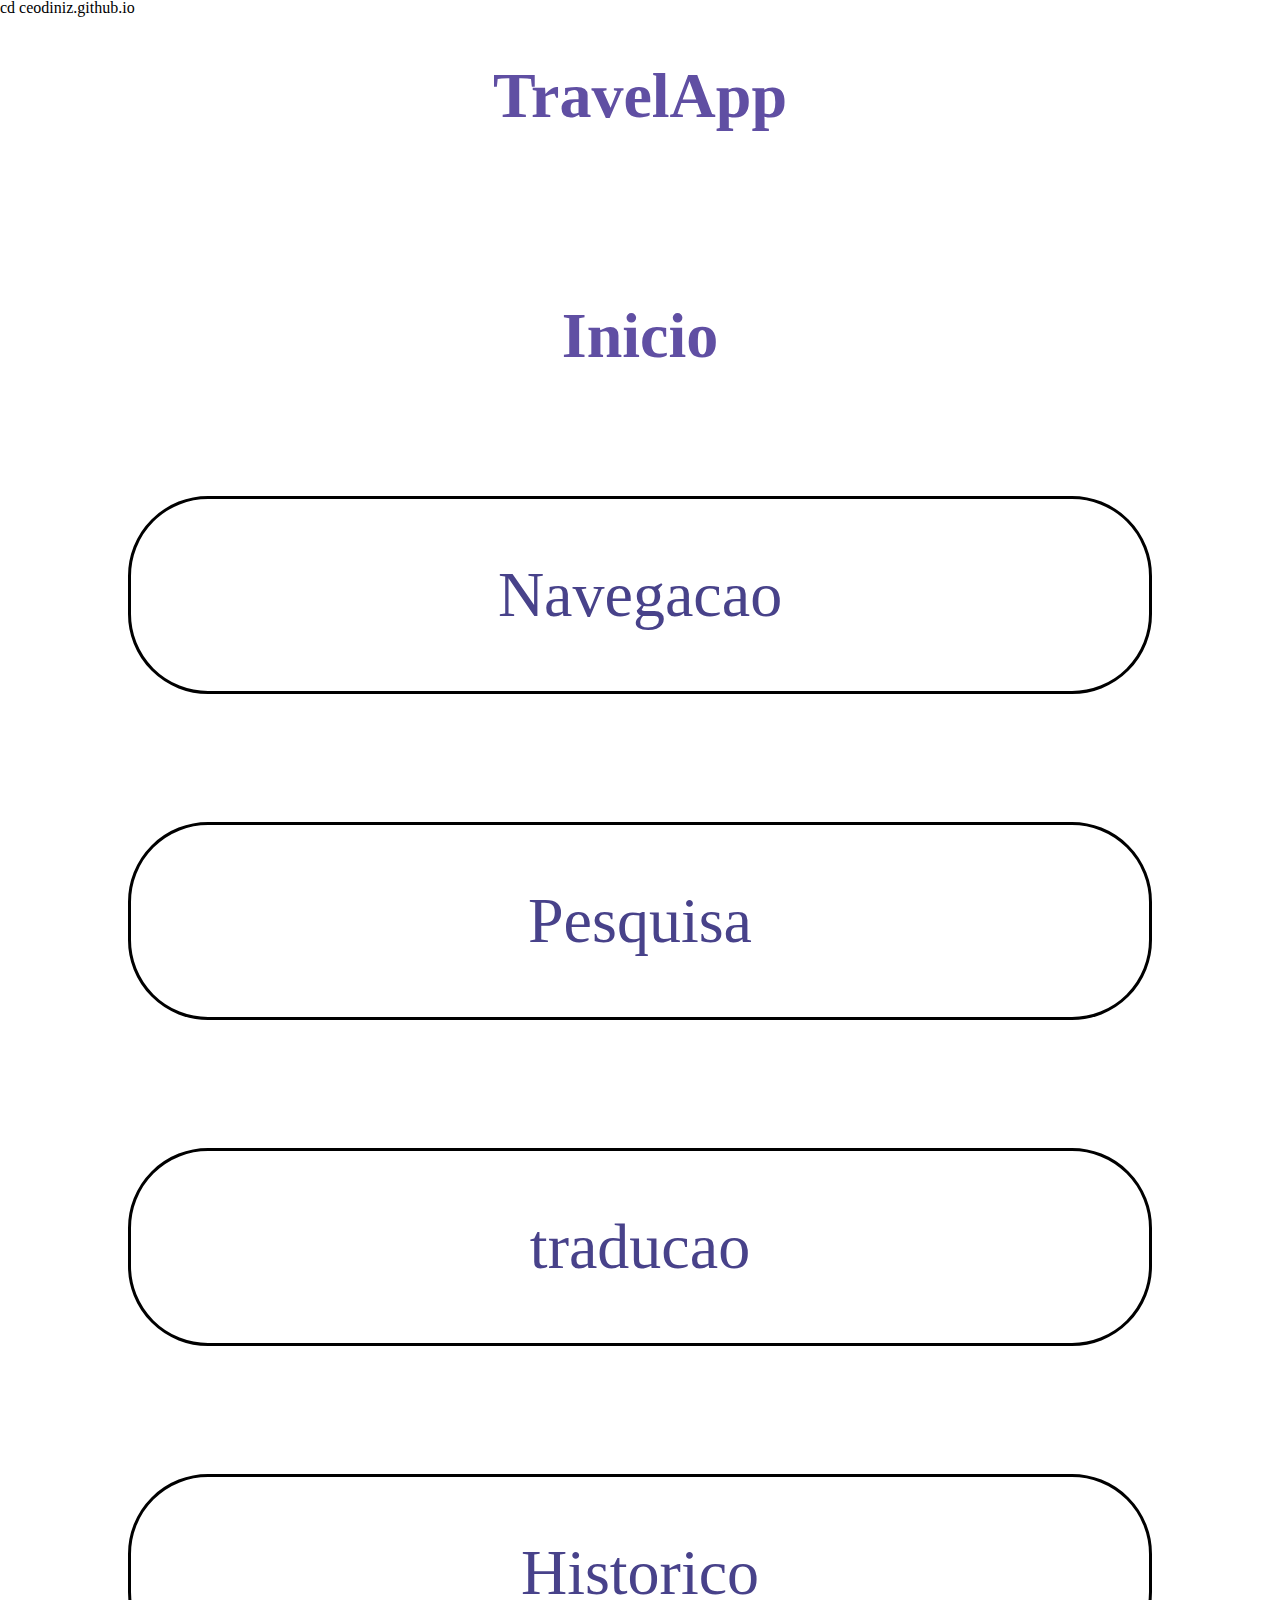
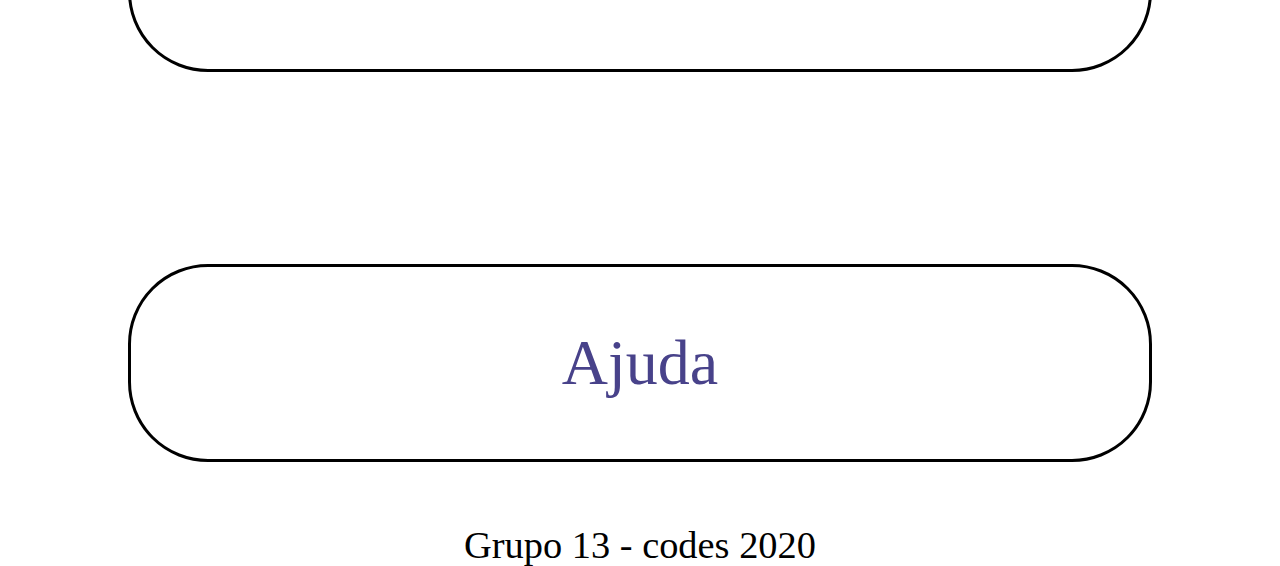
<file: index.html>
cd ceodiniz.github.io
<!DOCTYPE html>
<html lang="pt-BR">
<html>
<head>
		<meta charset="UTF-8">
		<link rel="stylesheet" type="text/css" href="css/reset.css">
        <link rel="stylesheet" type="text/css" href="css/tela1.css">
        
        

	<title>TravelApp</title>

</head>
<body> <!-------------------------------------------------------------------------------------------------------------------------------------------------->
	<div id="container">

		<div id="header">
			<h1 class="titulos">TravelApp</h1>
		</div>
<!------------------------------------------------------------------------------------------------------------------------------------------------>
		<div id="conteudo">
			

			<div id="navegacao">
				<br />
            	
				<h1 class="titulos">Inicio</h1>
				<br />
            	<br />

            	
				
				
					<a href="html/navegar/tela1.html">Navegacao</a>
					<br />
            		<br />
					<a href="html/pesquisar/tela1.html">Pesquisa</a>
					<br />
            		<br />
					<a href="html/traducao/tela1.html">traducao</a>
					<br />
            		<br />
					<a href="html/historico/tela1.html" >Historico</a>
					<br />
            		<br />
            		<br />
            		<a href="html/ajuda/ajuda.html">Ajuda</a>
				
				</div>
			</div>
		</div>
		<div id="footer">
			Grupo 13 - codes 2020
		</div>
<!------------------------------------------------------------------------------------------------------------------------------------------------>
	</div>
</body> <!------------------------------------------------------------------------------------------------------------------------------------------------>
</html>
</file>
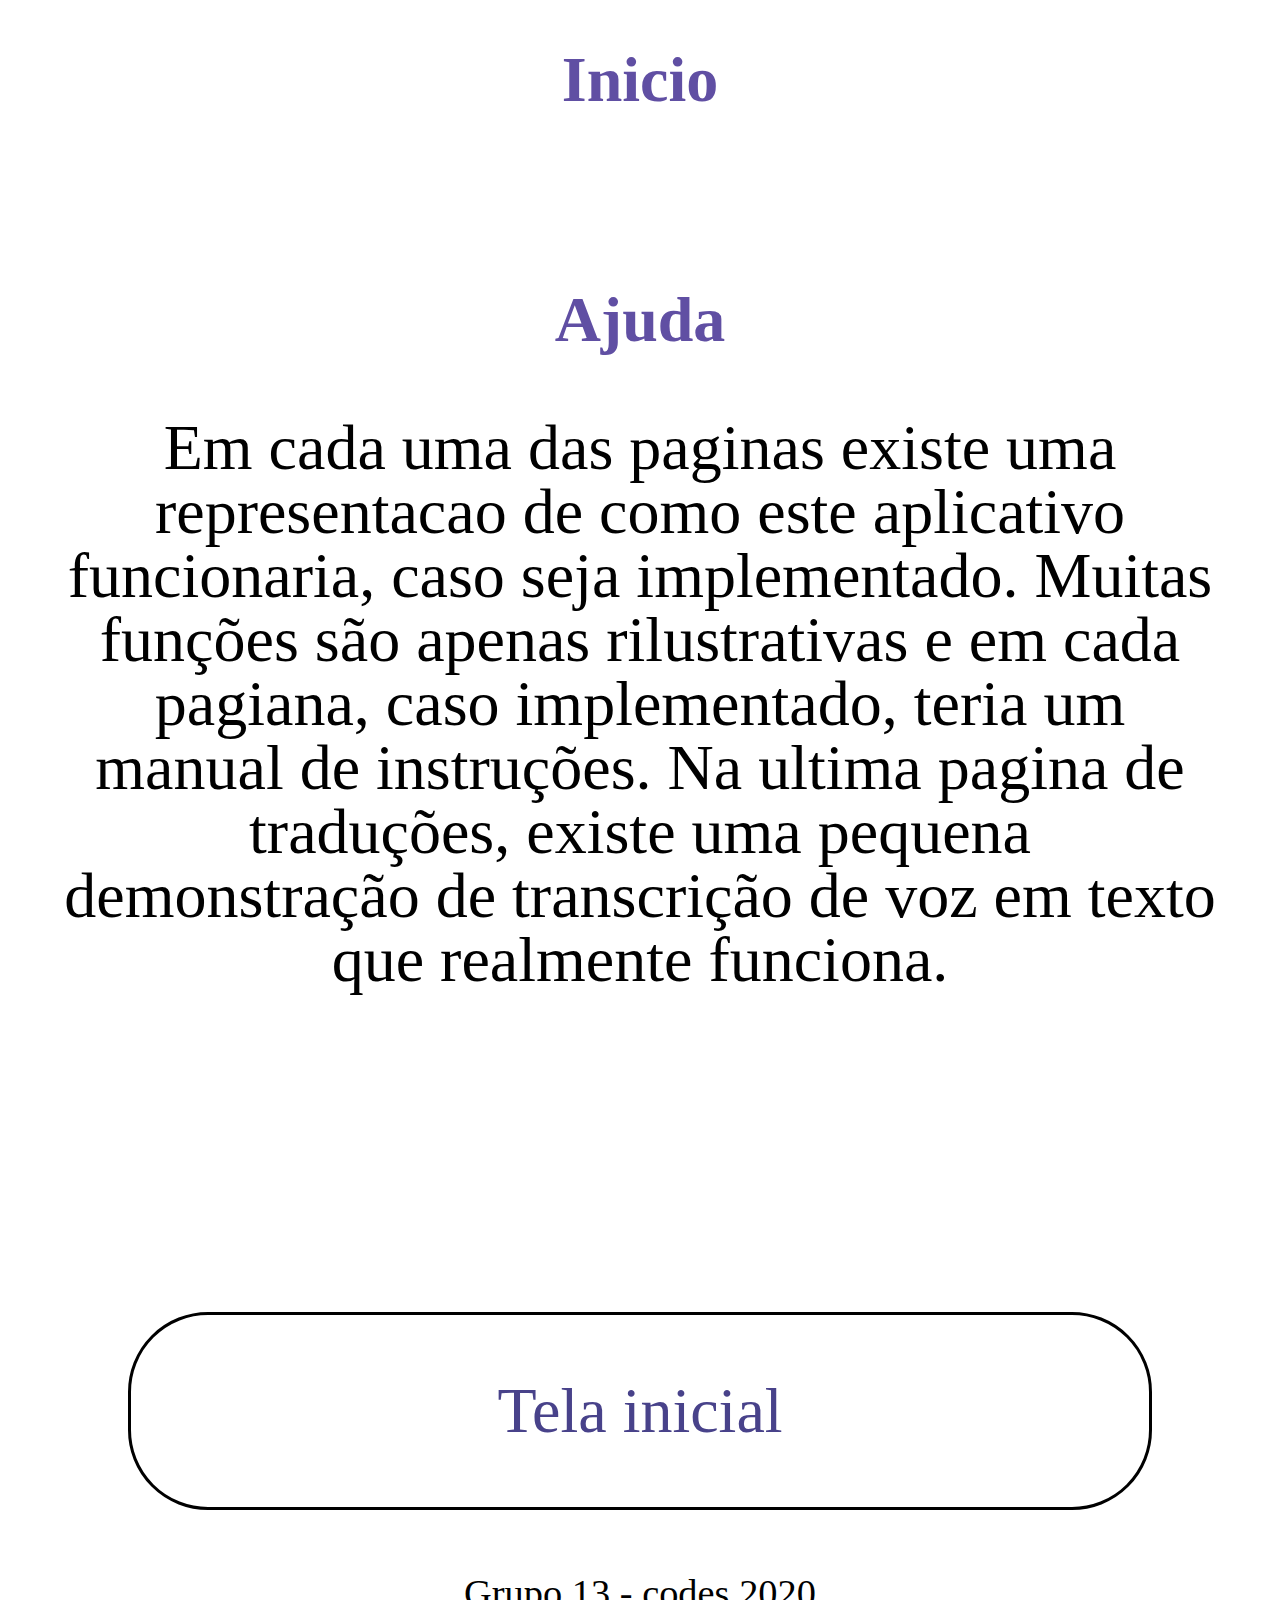
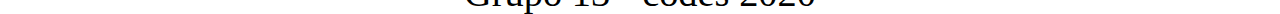
<file: ajuda.html>
<!DOCTYPE html>
<html lang="pt-BR">
<html>
<head>
		<meta charset="UTF-8">
		<link rel="stylesheet" type="text/css" href="css/reset.css">
        <link rel="stylesheet" type="text/css" href="css/tela1.css">
        
        

	<title>TravelApp</title>

</head>
<body> <!-------------------------------------------------------------------------------------------------------------------------------------------------->
	<div id="container">

		<div id="header">
			<h1 class="titulos">Inicio</h1>
		</div>
<!------------------------------------------------------------------------------------------------------------------------------------------------>
		<div id="conteudo">
			

			<div id="navegacao">
				<br />
            	
				<h1 class="titulos">Ajuda</h1>
				<br />
            	

            	
				<div class="direita">
					<ul>
					<li>Em cada uma das paginas existe uma representacao de como este aplicativo funcionaria, caso seja implementado. Muitas funções são apenas rilustrativas e em cada pagiana, caso implementado, teria um manual de instruções. Na ultima pagina de traduções, existe uma pequena demonstração de transcrição de voz em texto que realmente funciona.</li>
					
					
					<br />
            		<br />
					
					<br />
            		<br />
            		<br />
            		<a href="tela1.html">Tela inicial</a>
				</ul>
				</div>
				</div>
			</div>
		</div>
		<div id="footer">
			Grupo 13 - codes 2020
		</div>
<!------------------------------------------------------------------------------------------------------------------------------------------------>
	</div>
</body> <!------------------------------------------------------------------------------------------------------------------------------------------------>
</html>
</file>
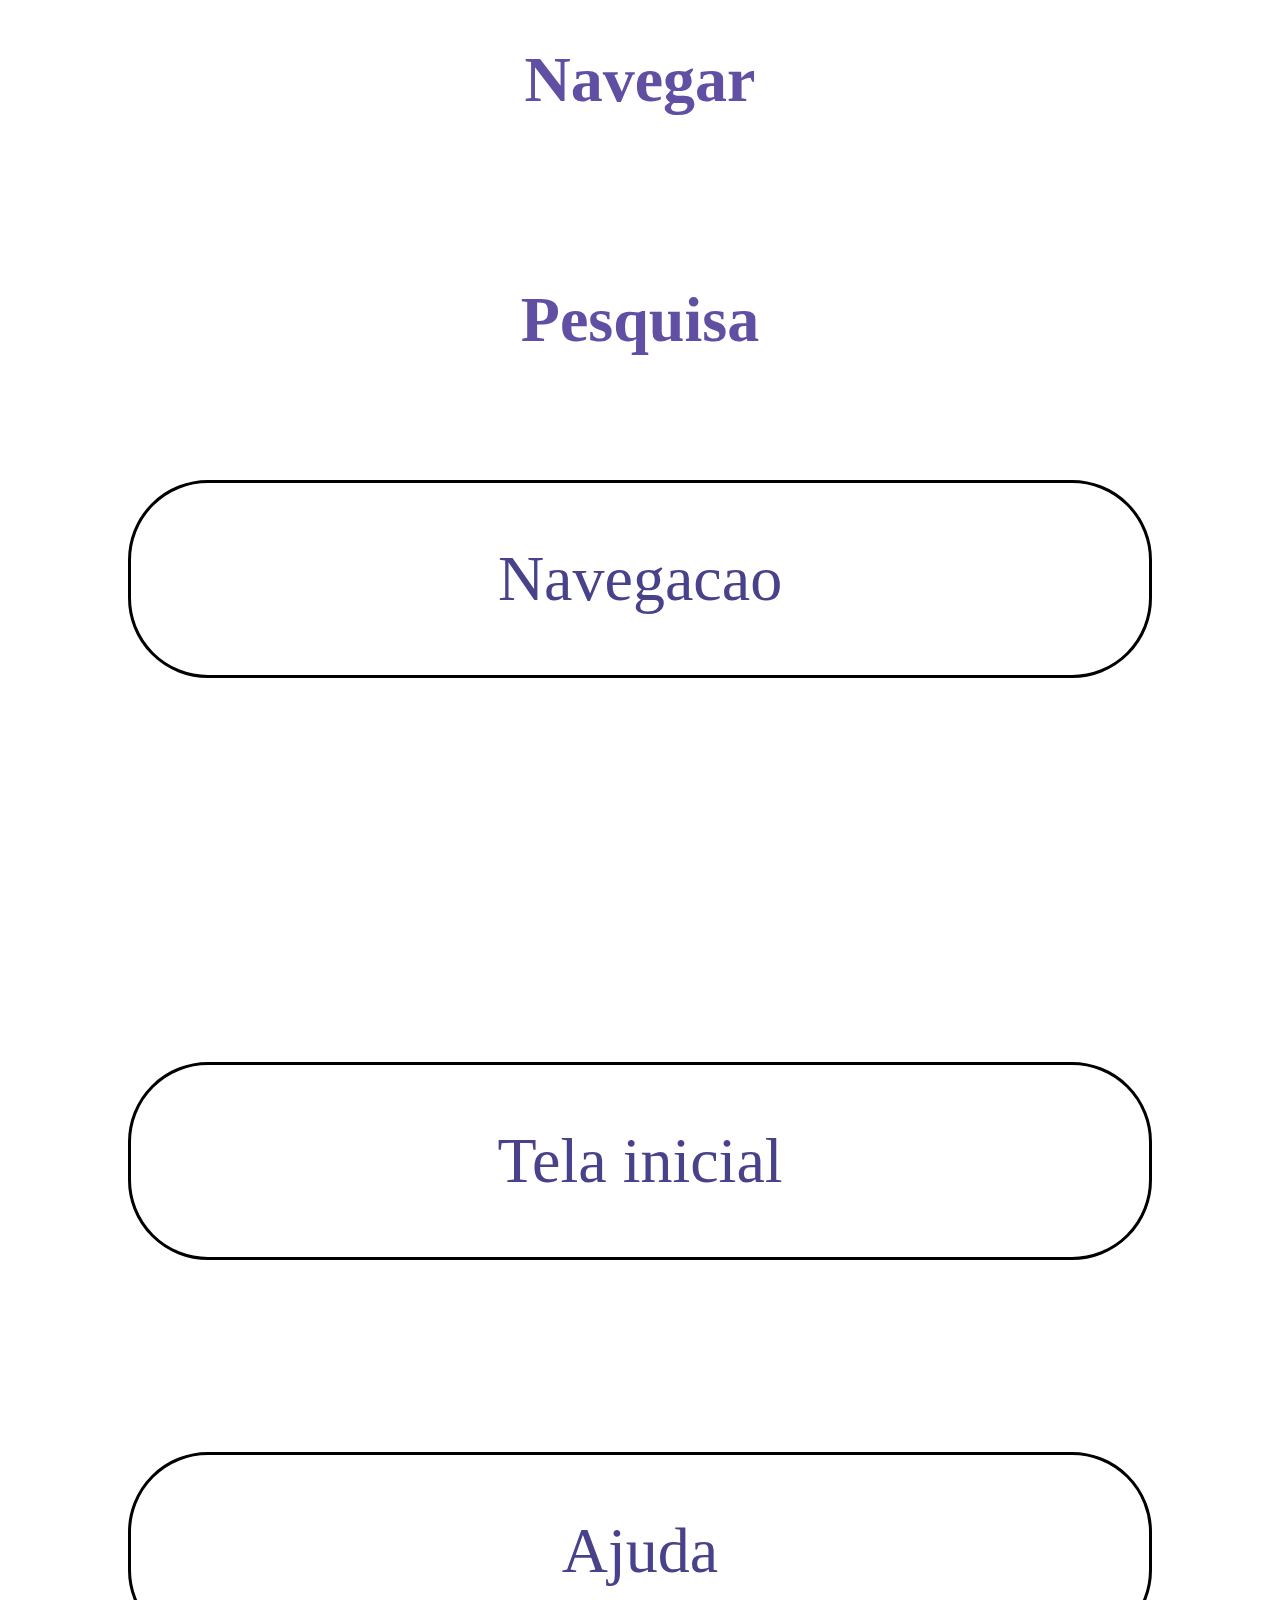
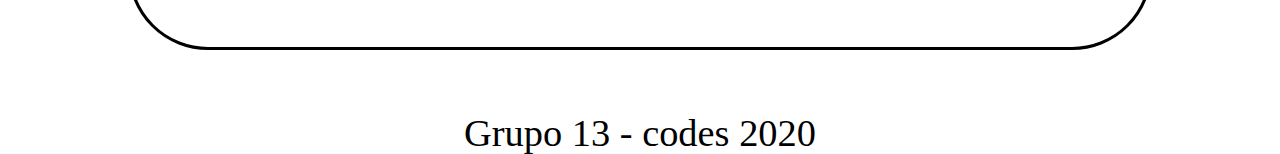
<file: navegar_tela1.html>
<!DOCTYPE html>
<html lang="pt-BR">
<html>
<head>
		<meta charset="UTF-8">
		<link rel="stylesheet" type="text/css" href="css/reset.css">
        <link rel="stylesheet" type="text/css" href="css/tela1.css">
        
        

	<title>TravelApp</title>

</head>
<body> <!-------------------------------------------------------------------------------------------------------------------------------------------------->
	<div id="container">

		<div id="header">
			<h1 class="titulos">Navegar</h1>
		</div>
<!------------------------------------------------------------------------------------------------------------------------------------------------>
		<div id="conteudo">
			

			<div id="navegacao">
				<br />
            	
				<h1 class="titulos">Pesquisa</h1>
				<br />
            	

            	
				<div class="direita">
					<ul>
					<br />
					<a href="navegar_tela2.html">Navegacao</a>
            		<br />
		
					<br />
					
            		<br />
					<br />
					<br />
            		<br />
					<a href="tela1.html" >Tela inicial</a >
					<br />
            		<br />
            		<br />
            		<a href="ajuda.html">Ajuda</a >
				</ul>
				</div>
				</div>
			</div>
		</div>
		<div id="footer">
			Grupo 13 - codes 2020
		</div>
<!------------------------------------------------------------------------------------------------------------------------------------------------>
	</div>
</body> <!------------------------------------------------------------------------------------------------------------------------------------------------>
</html>
</file>
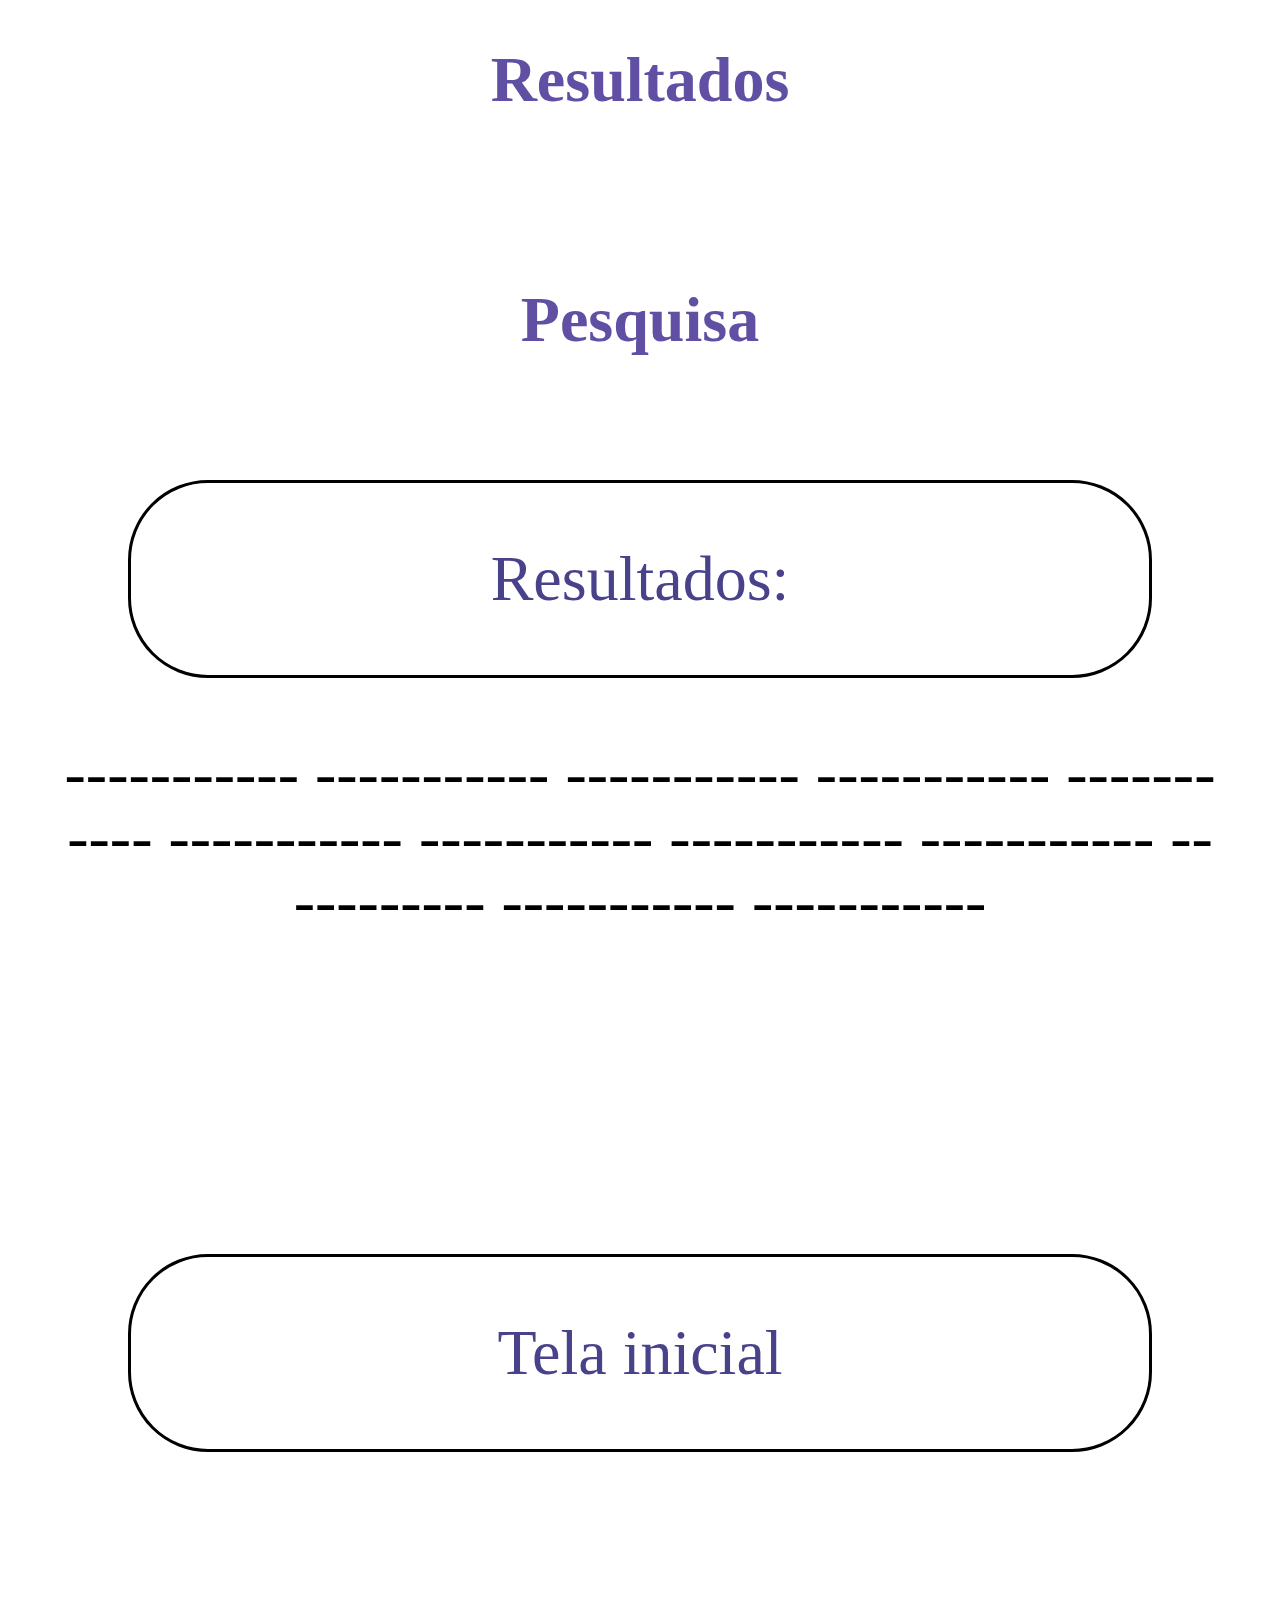
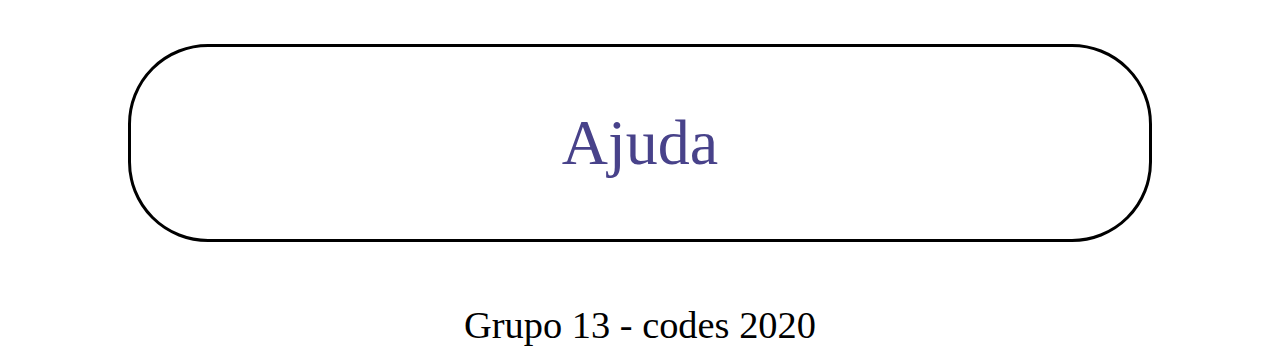
<file: navegar_tela2.html>
<!DOCTYPE html>
<html lang="pt-BR">
<html>
<head>
		<meta charset="UTF-8">
		<link rel="stylesheet" type="text/css" href="css/reset.css">
        <link rel="stylesheet" type="text/css" href="css/tela1.css">
        
        

	<title>TravelApp</title>

</head>
<body> <!-------------------------------------------------------------------------------------------------------------------------------------------------->
	<div id="container">

		<div id="header">
			<h1 class="titulos">Resultados</h1>
		</div>
<!------------------------------------------------------------------------------------------------------------------------------------------------>
		<div id="conteudo">
			

			<div id="navegacao">
				<br />
            	
				<h1 class="titulos">Pesquisa</h1>
				<br />
            	

            	
				<div class="direita">
					<ul>
					<br />
					<a>Resultados:</a>
            		<br />
					<li>
						-----------
						-----------
						-----------
						-----------
						-----------
						-----------
						-----------
						-----------
						-----------
						-----------
						-----------
						-----------

					</li>
					<br />
					
            		<br />
					<br />
					<br />
            		<br />
					<a href="tela1.html">Tela inicial</a>
					<br />
            		<br />
            		<br />
            		<a ref="ajuda.html">Ajuda</a>
				</ul>
				</div>
				</div>
			</div>
		</div>
		<div id="footer">
			Grupo 13 - codes 2020
		</div>
<!------------------------------------------------------------------------------------------------------------------------------------------------>
	</div>
</body> <!------------------------------------------------------------------------------------------------------------------------------------------------>
</html>
</file>
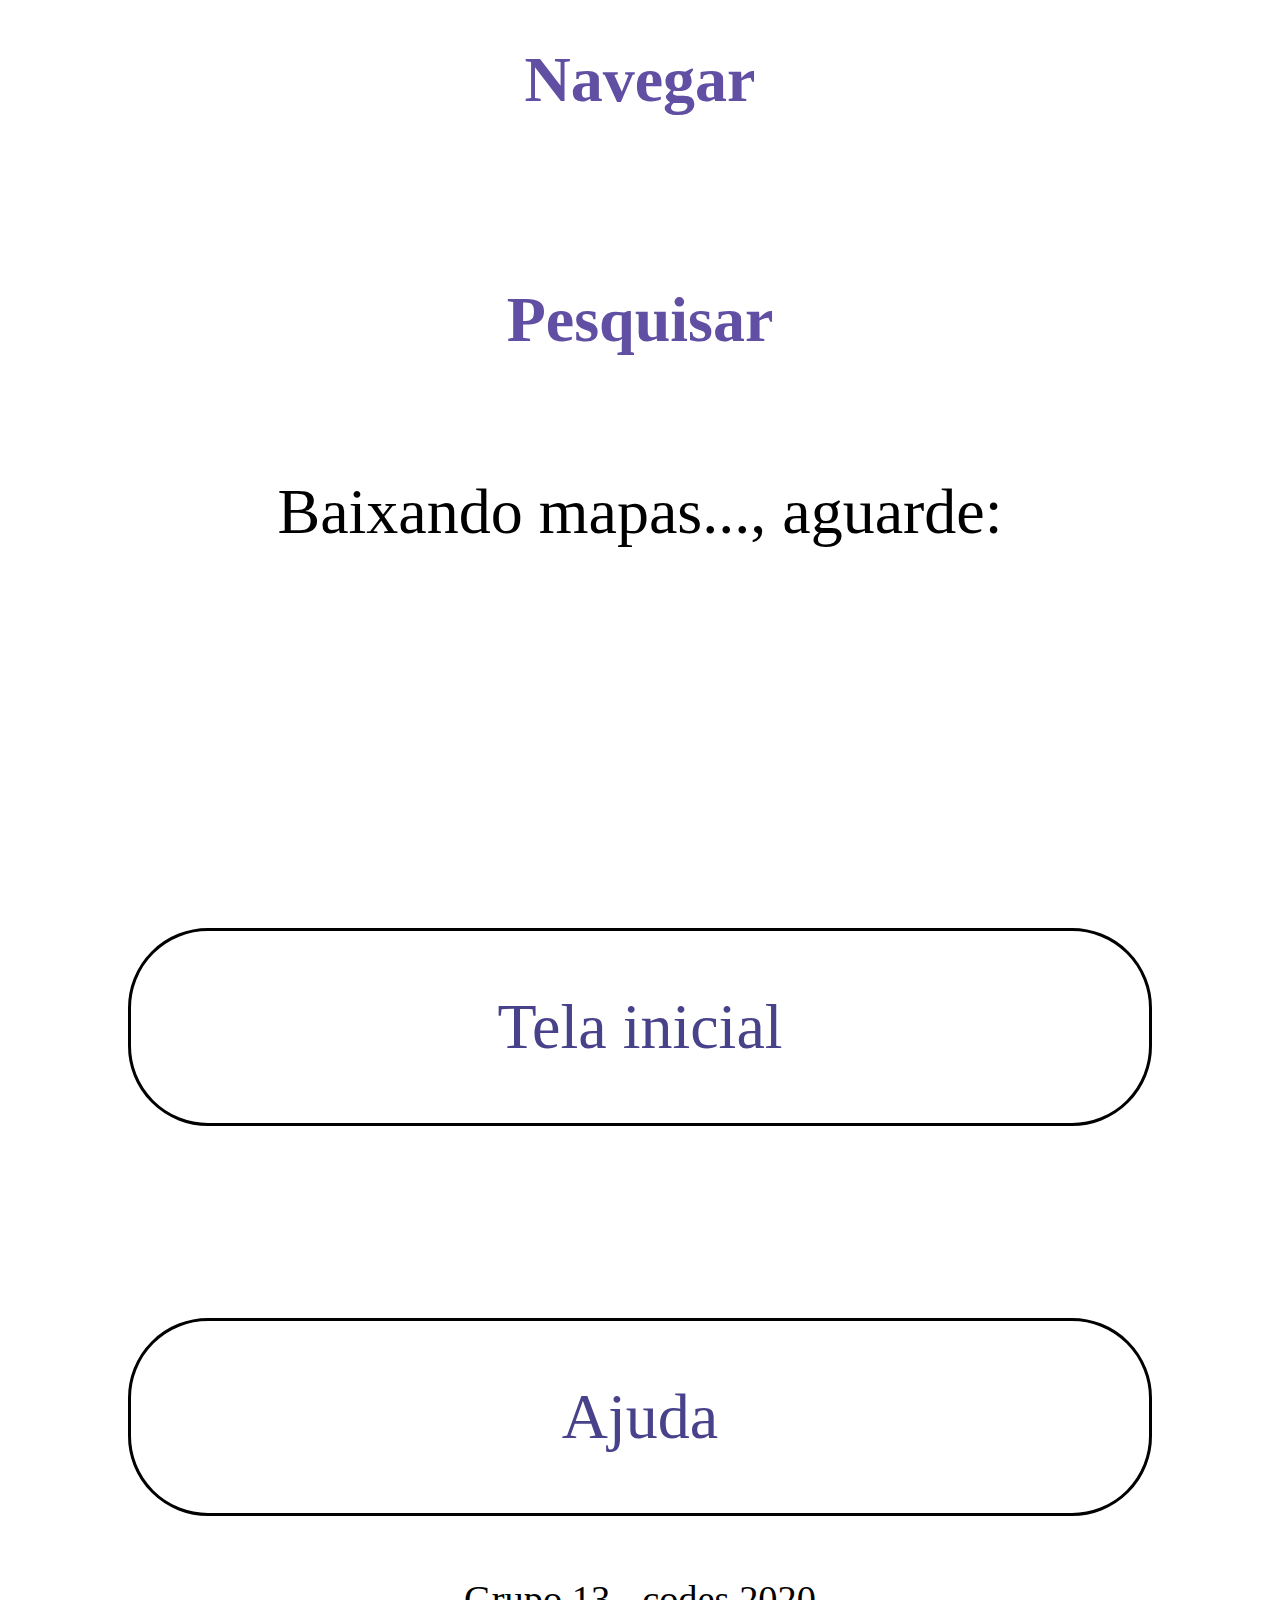
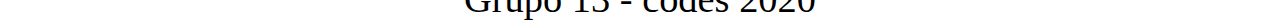
<file: pesquisar_tela1.html>
<!DOCTYPE html>
<html lang="pt-BR">
<html>
<head>
		<meta charset="UTF-8">
		<link rel="stylesheet" type="text/css" href="css/reset.css">
        <link rel="stylesheet" type="text/css" href="css/tela1.css">
        
        

	<title>TravelApp</title>

</head>
<body> <!-------------------------------------------------------------------------------------------------------------------------------------------------->
	<div id="container">

		<div id="header">
			<h1 class="titulos">Navegar</h1>
		</div>
<!------------------------------------------------------------------------------------------------------------------------------------------------>
		<div id="conteudo">
			

			<div id="navegacao">
				<br />
            	
				<h1 class="titulos">Pesquisar</h1>
				<br />
            	

            	
				<div class="direita">
					<ul>
					<br />
					<li>Baixando mapas..., aguarde:</li>
            		<br />
		
					<br />
					
            		<br />
					<br />
					<br />
            		<br />
					<a href="index.html">Tela inicial</a>
					<br />
            		<br />
            		<br />
            		<a href="ajuda.html">Ajuda</a>
				</ul>
				</div>
				</div>
			</div>
		</div>
		<div id="footer">
			Grupo 13 - codes 2020
		</div>
<!------------------------------------------------------------------------------------------------------------------------------------------------>
	</div>
</body> <!------------------------------------------------------------------------------------------------------------------------------------------------>
</html>
</file>
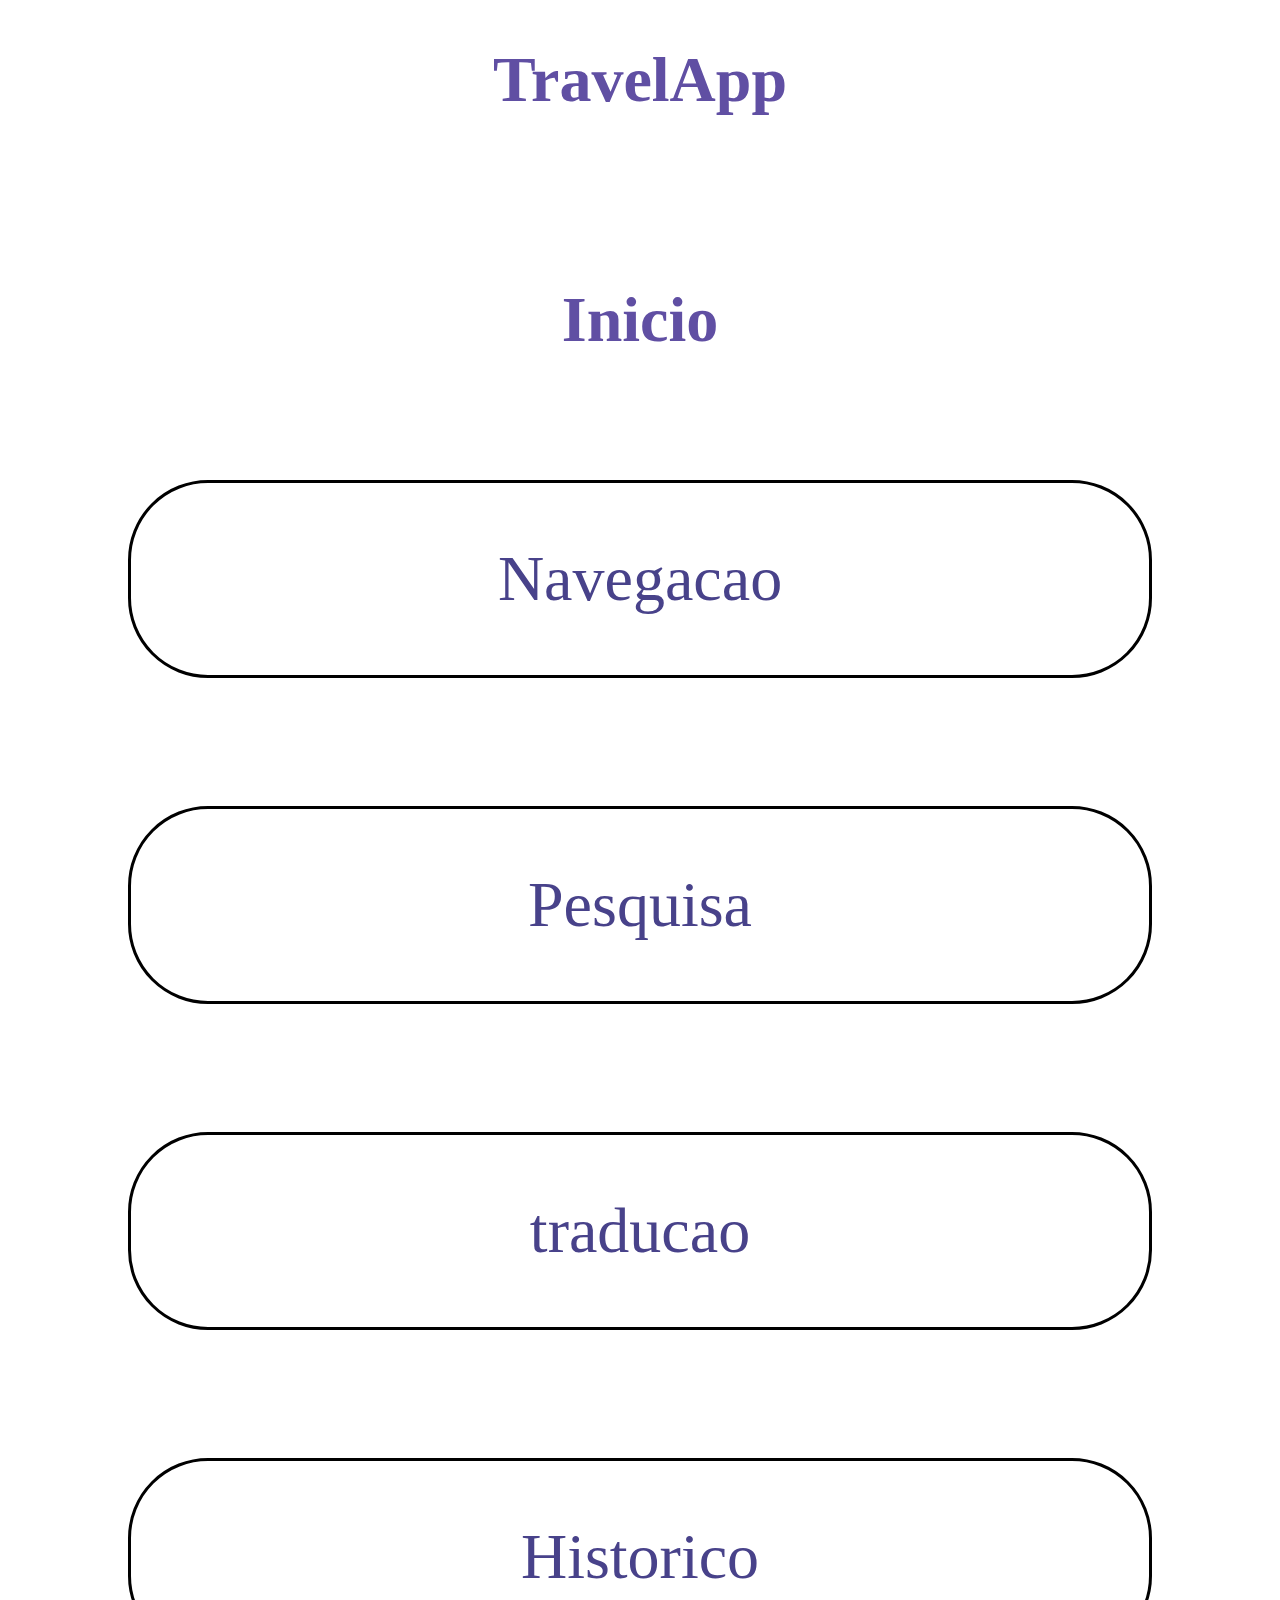
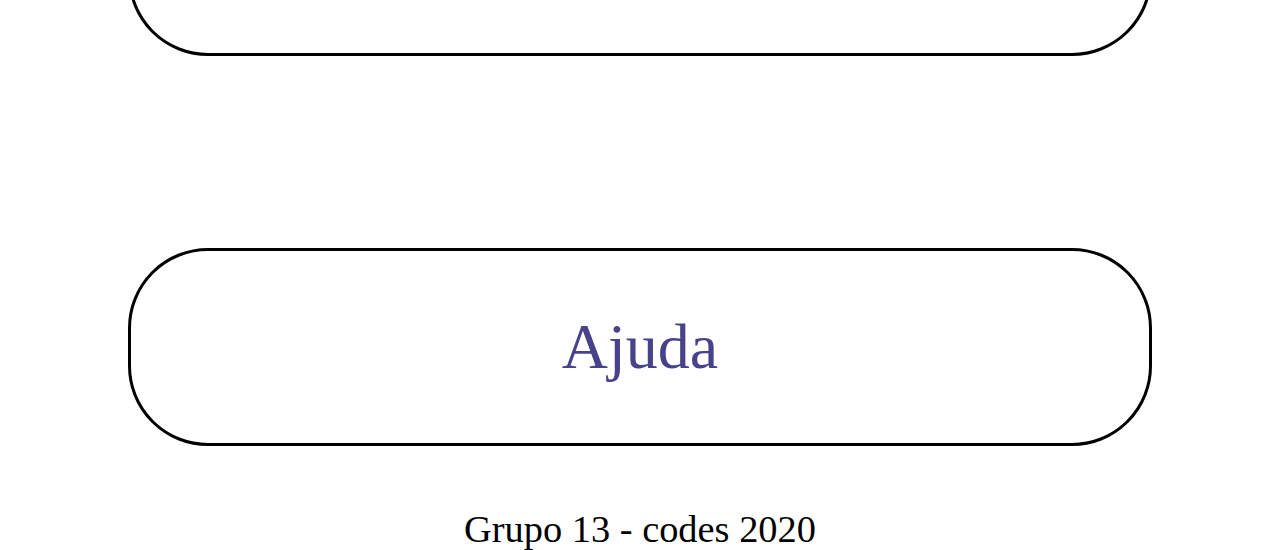
<file: tela1.html>
<!DOCTYPE html>
<html lang="pt-BR">
<html>
<head>
		<meta charset="UTF-8">
		<link rel="stylesheet" type="text/css" href="css/reset.css">
        <link rel="stylesheet" type="text/css" href="css/tela1.css">
        
        

	<title>TravelApp</title>

</head>
<body> <!-------------------------------------------------------------------------------------------------------------------------------------------------->
	<div id="container">

		<div id="header">
			<h1 class="titulos">TravelApp</h1>
		</div>
<!------------------------------------------------------------------------------------------------------------------------------------------------>
		<div id="conteudo">
			

			<div id="navegacao">
				<br />
            	
				<h1 class="titulos">Inicio</h1>
				<br />
            	<br />

            	
				
				
					<a href="navegar_tela1.html">Navegacao</a>
					<br />
            		<br />
					<a href="pesquisar_tela1.html">Pesquisa</a>
					<br />
            		<br />
					<a href="traduzir_tela1.html">traducao</a>
					<br />
            		<br />
					<a href="historico_tela1.html">Historico</a>
					<br />
            		<br />
            		<br />
            		<a href="ajuda.html">Ajuda</a>
				
				</div>
			</div>
		</div>
		<div id="footer">
			Grupo 13 - codes 2020
		</div>
<!------------------------------------------------------------------------------------------------------------------------------------------------>
	</div>
</body> <!------------------------------------------------------------------------------------------------------------------------------------------------>
</html>
</file>
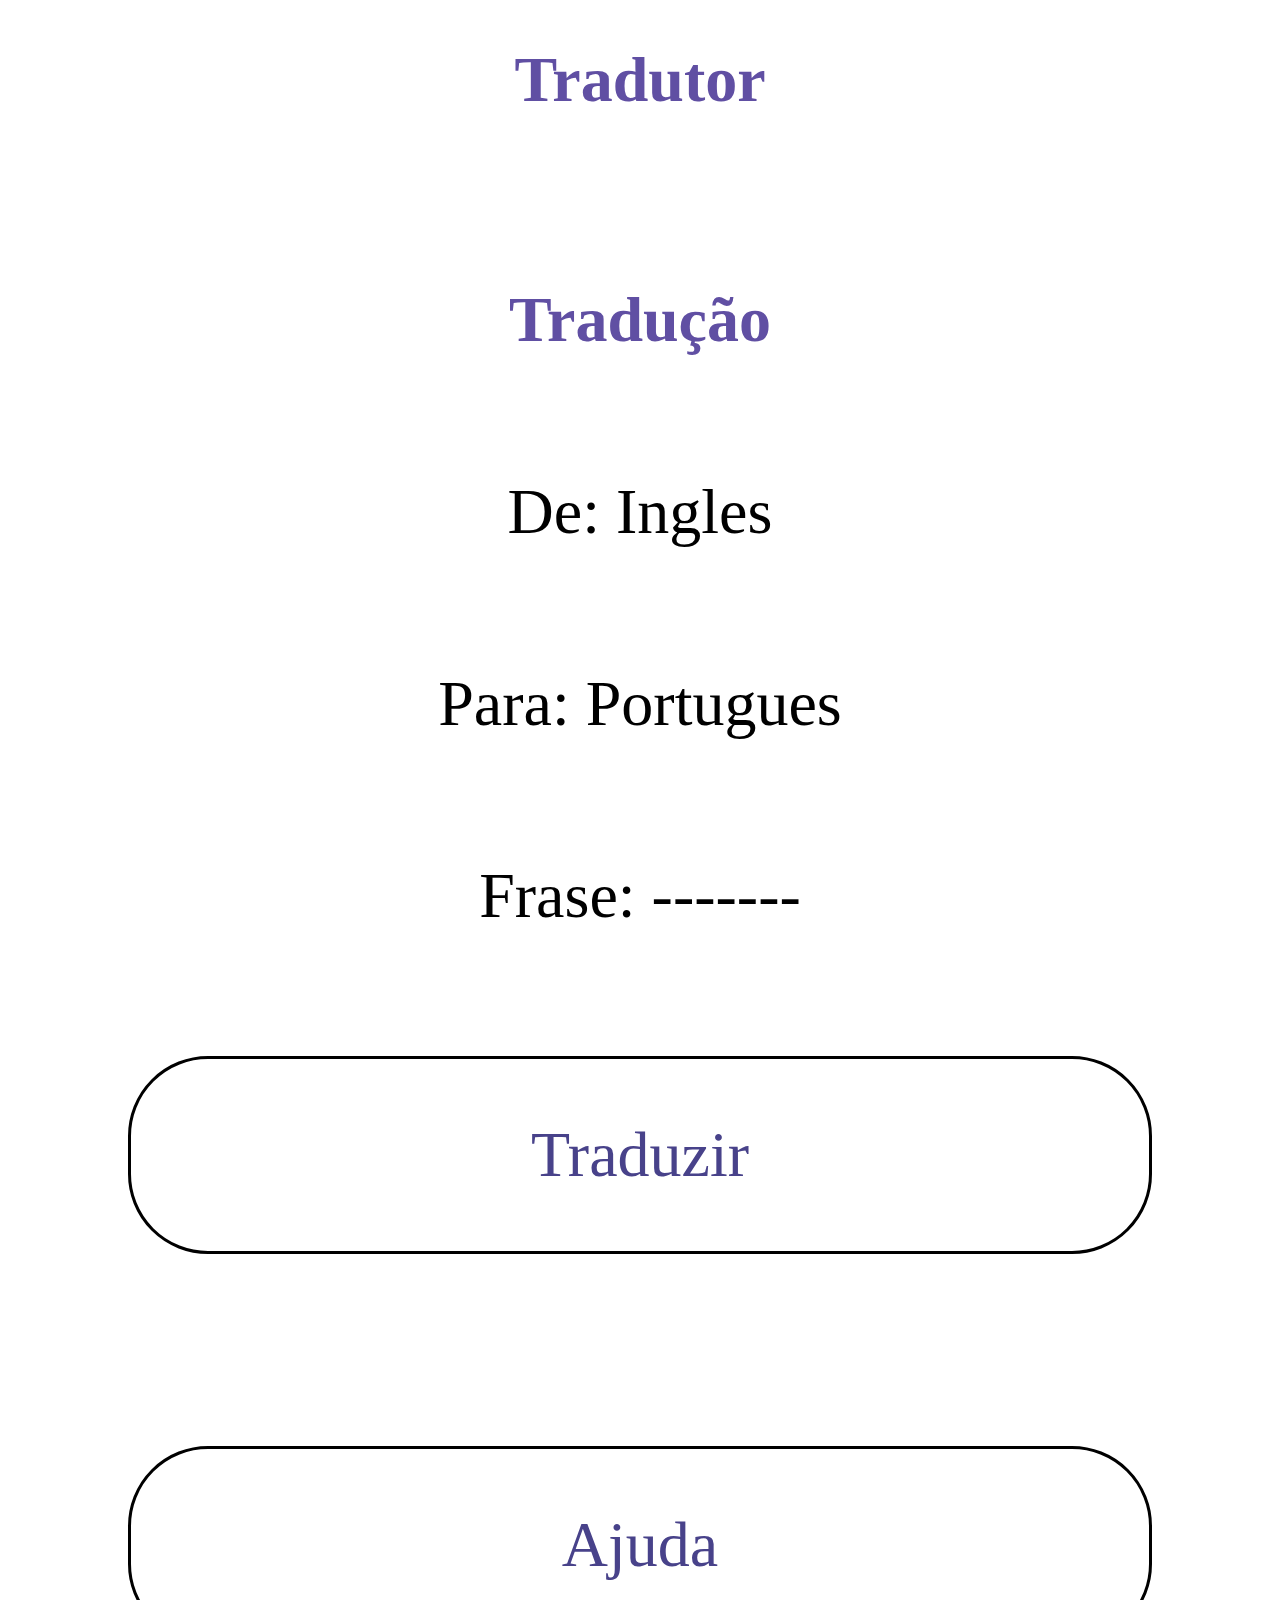
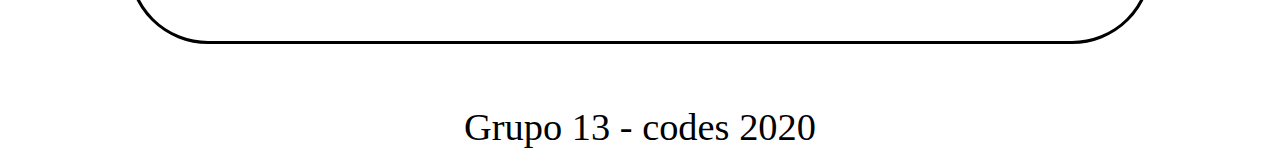
<file: traduzir_tela1.html>
<!DOCTYPE html>
<html lang="pt-BR">
<html>
<head>
		<meta charset="UTF-8">
		<link rel="stylesheet" type="text/css" href="css/reset.css">
        <link rel="stylesheet" type="text/css" href="css/tela1.css">
        
        

	<title>TravelApp</title>

</head>
<body> <!-------------------------------------------------------------------------------------------------------------------------------------------------->
	<div id="container">

		<div id="header">
			<h1 class="titulos">Tradutor</h1>
		</div>
<!------------------------------------------------------------------------------------------------------------------------------------------------>
		<div id="conteudo">
			

			<div id="navegacao">
				<br />
            	
				<h1 class="titulos">Tradução</h1>
				<br />
            	<br />

            	
				<div class="direita">
					<ul>
					<li>De: Ingles</li>
					<br />
            		<br />
					<li>Para: Portugues</li>
					<br />
            		<br />
					<li>Frase: -------</li>
					<br />
            		<br />
					<a href="traduzir_tela2.html">Traduzir</a>
					<br />
            		<br />
            		<br />
            		<a href="ajuda.html">Ajuda</a>
				</ul>
				</div>
				</div>
			</div>
		</div>
		<div id="footer">
			Grupo 13 - codes 2020
		</div>
<!------------------------------------------------------------------------------------------------------------------------------------------------>
	</div>
</body> <!------------------------------------------------------------------------------------------------------------------------------------------------>
</html>
</file>
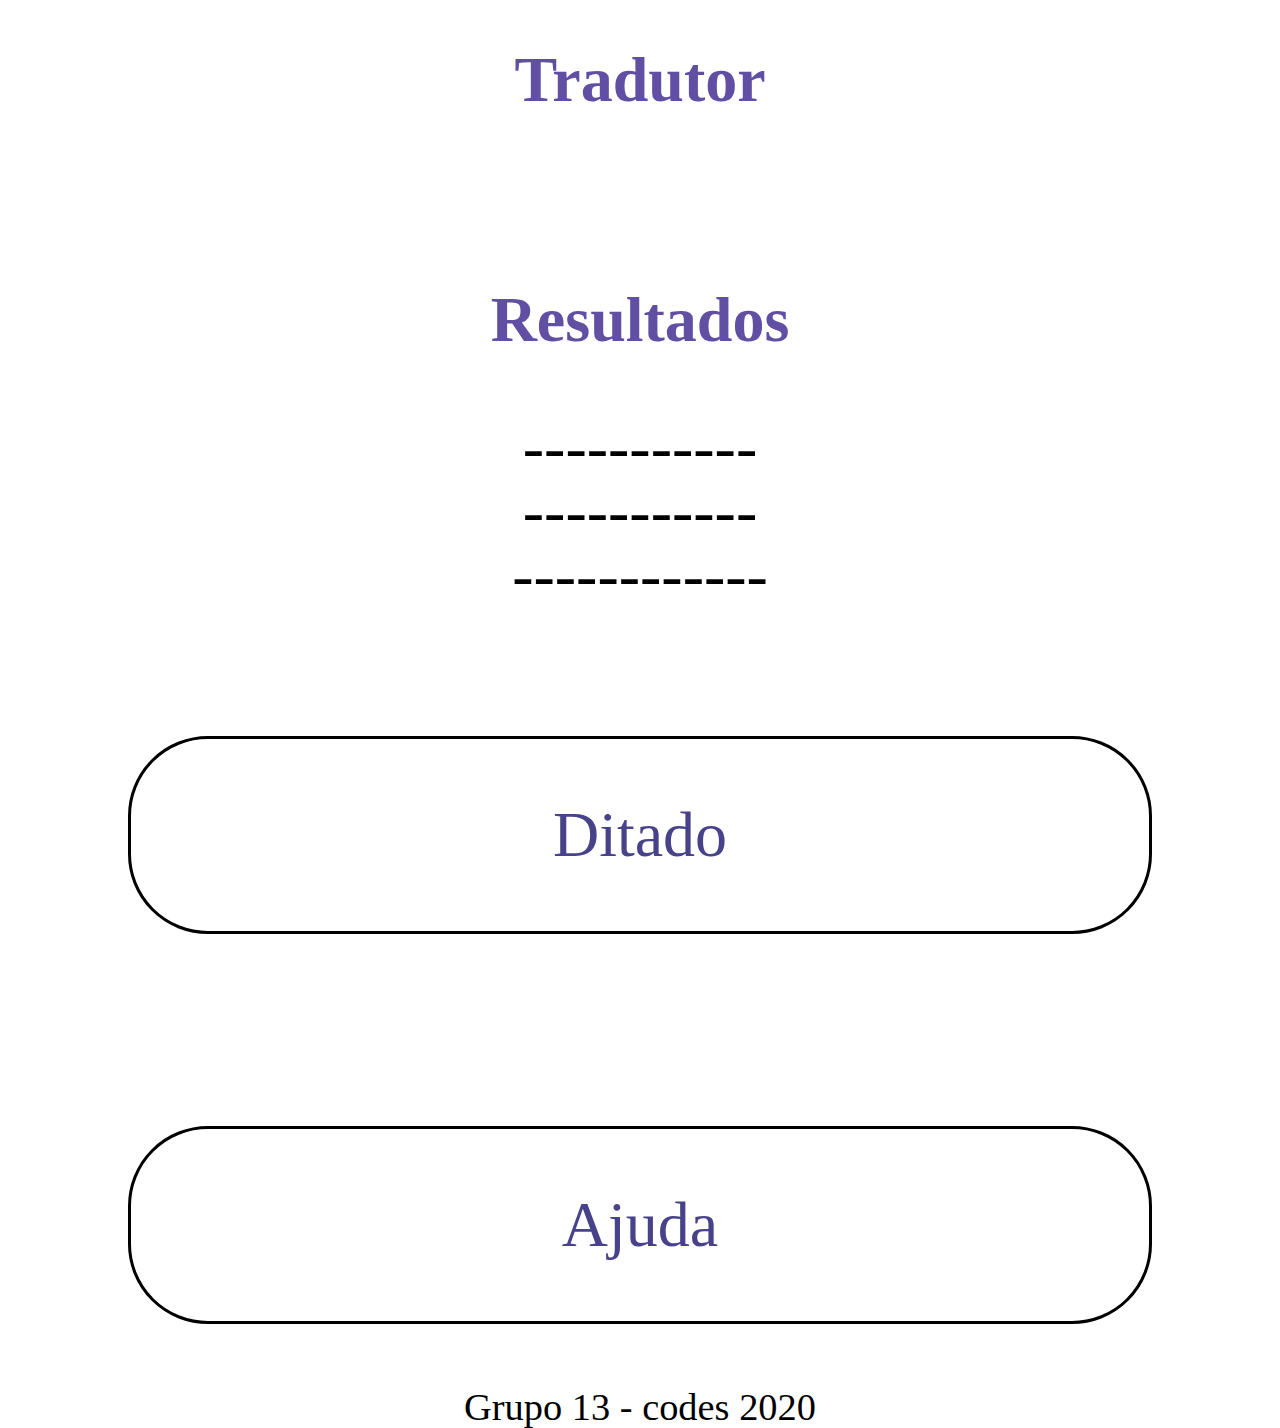
<file: traduzir_tela2.html>
<!DOCTYPE html>
<html lang="pt-BR">
<html>
<head>
		<meta charset="UTF-8">
		<link rel="stylesheet" type="text/css" href="css/reset.css">
        <link rel="stylesheet" type="text/css" href="css/tela1.css">
        
        

	<title>TravelApp</title>

</head>
<body> <!-------------------------------------------------------------------------------------------------------------------------------------------------->
	<div id="container">

		<div id="header">
			<h1 class="titulos">Tradutor</h1>
		</div>
<!------------------------------------------------------------------------------------------------------------------------------------------------>
		<div id="conteudo">
			

			<div id="navegacao">
				<br />
            	
				<h1 class="titulos">Resultados</h1>
				<br />
            	

            	
				<div class="direita">
					<ul>
					<li>-----------</li>
					
					<li>-----------</li>
					
					<li>------------</li>
					<br />
            		<br />
					<a href="traduzir_tela3.html">Ditado</a>
					<br />
            		<br />
            		<br />
            		<a href="ajuda.html">Ajuda</a>
				</ul>
				</div>
				</div>
			</div>
		</div>
		<div id="footer">
			Grupo 13 - codes 2020
		</div>
<!------------------------------------------------------------------------------------------------------------------------------------------------>
	</div>
</body> <!------------------------------------------------------------------------------------------------------------------------------------------------>
</html>
</file>
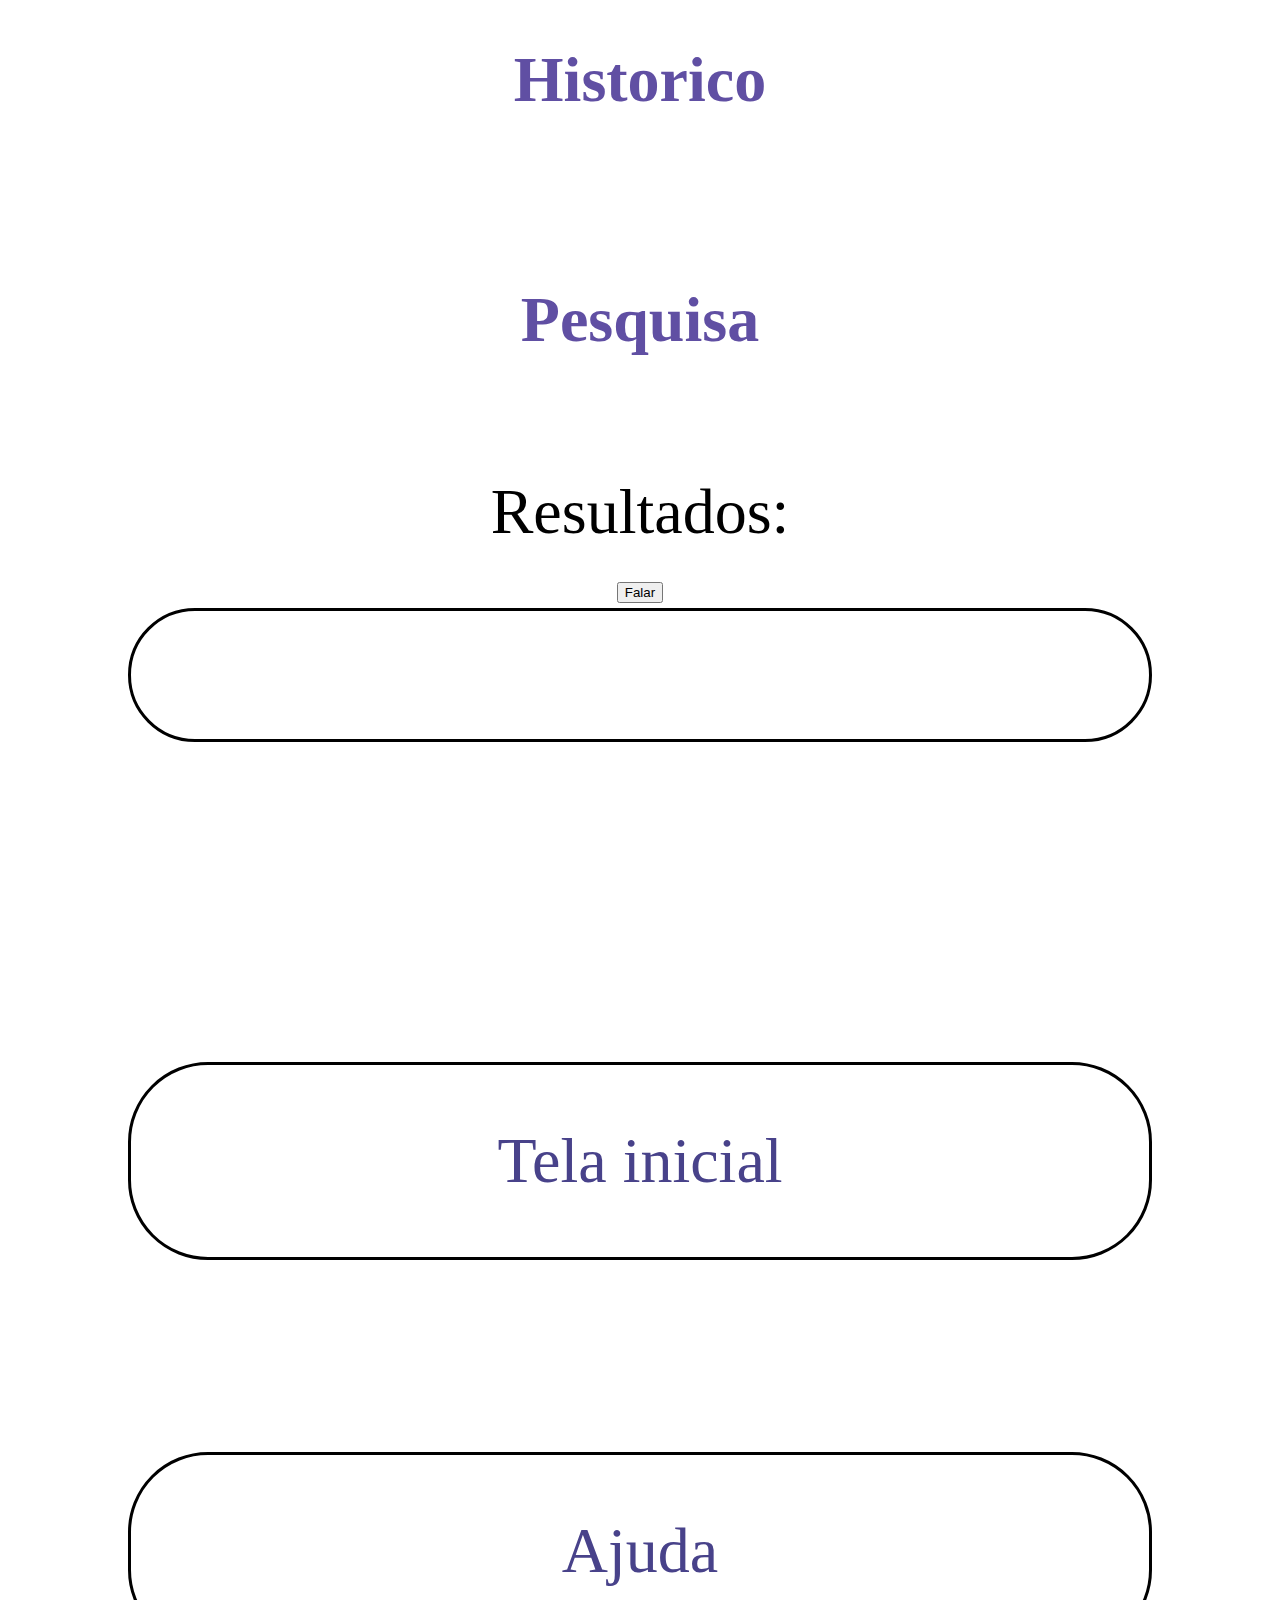
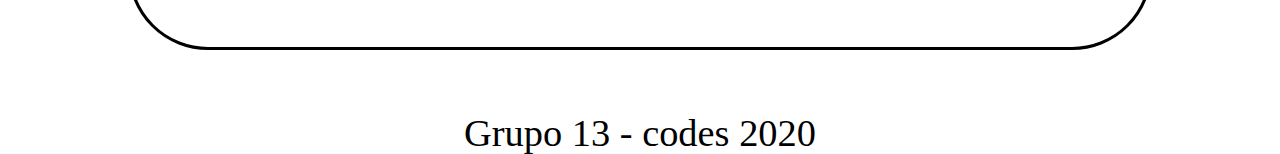
<file: traduzir_tela3.html>
<!DOCTYPE html>
<html lang="pt-BR">
<html>
<head>
		<meta charset="UTF-8">
		<link rel="stylesheet" type="text/css" href="css/reset.css">
        <link rel="stylesheet" type="text/css" href="css/tela1.css">
        <script src="voz.js" type="text/javascript"></script>
        

	<title>TravelApp</title>

</head>
<body> <!-------------------------------------------------------------------------------------------------------------------------------------------------->
	<div id="container">

		<div id="header">
			<h1 class="titulos">Historico</h1>
		</div>
<!------------------------------------------------------------------------------------------------------------------------------------------------>
		<div id="conteudo">
			

			<div id="navegacao">
				<br />
            	
				<h1 class="titulos">Pesquisa</h1>
				<br />
            	

            	
				<div class="direita">
					<ul>
					<br />
					<li>Resultados:</li>
					<input id = "bStart" type = "button" value = "Falar" onclick = "start();"></input>
            		<br />
					<a>
						<div id = "output"></div>

					</a>
					<br />
					
            		<br />
					<br />
					<br />
            		<br />
					<a href="tela1.html">Tela inicial</a>
					<br />
            		<br />
            		<br />
            		<a href="ajuda.html">Ajuda</a>
				</ul>
				</div>
				</div>
			</div>
		</div>
		<div id="footer">
			Grupo 13 - codes 2020
		</div>
<!------------------------------------------------------------------------------------------------------------------------------------------------>
	</div>
</body> <!------------------------------------------------------------------------------------------------------------------------------------------------>
</html>
</file>
<file: css/tela1.css>
#header{
	padding: 3rem;
	color: black;
	font-size: 5vw;
	text-align: center;
	text-decoration:none ;
	display: flex;
	align-items: center;
	justify-content: center;
	color: #604FA3;
}



#container{
	margin-left: auto;
	margin-right: auto;
	font-size: 5vw;
	justify-content: center;
	
	
 }


#conteudo{

	padding: 1em;
	text-align: center;
}

a{

	text-decoration:none;
	padding: 1em;
	color: #48428A;
	display: flex;
	align-items: center;
	justify-content: center;
	border: 0.2rem;
	border-radius: 5rem;
	font-size: 5vw;
	margin-top: 0em;
	margin-bottom: 0em;
	margin-right: 1em;
	margin-left: 1em;
	border-color: black;
	border-color: black;
  	border-style: solid;
  	

}

#footer{

	font-size: 3vw;
	text-align: center;
}

img{
width: 1em;
margin-right: 1em;
align-items: inline;
padding: 1em;
margin-left: 2em;
border-color: black;
}

.titulos{
	text-decoration:none ;
	display: flex;
	align-items: center;
	justify-content: center;
	font-weight: bold;
	color: #604FA3;
}
</file>
